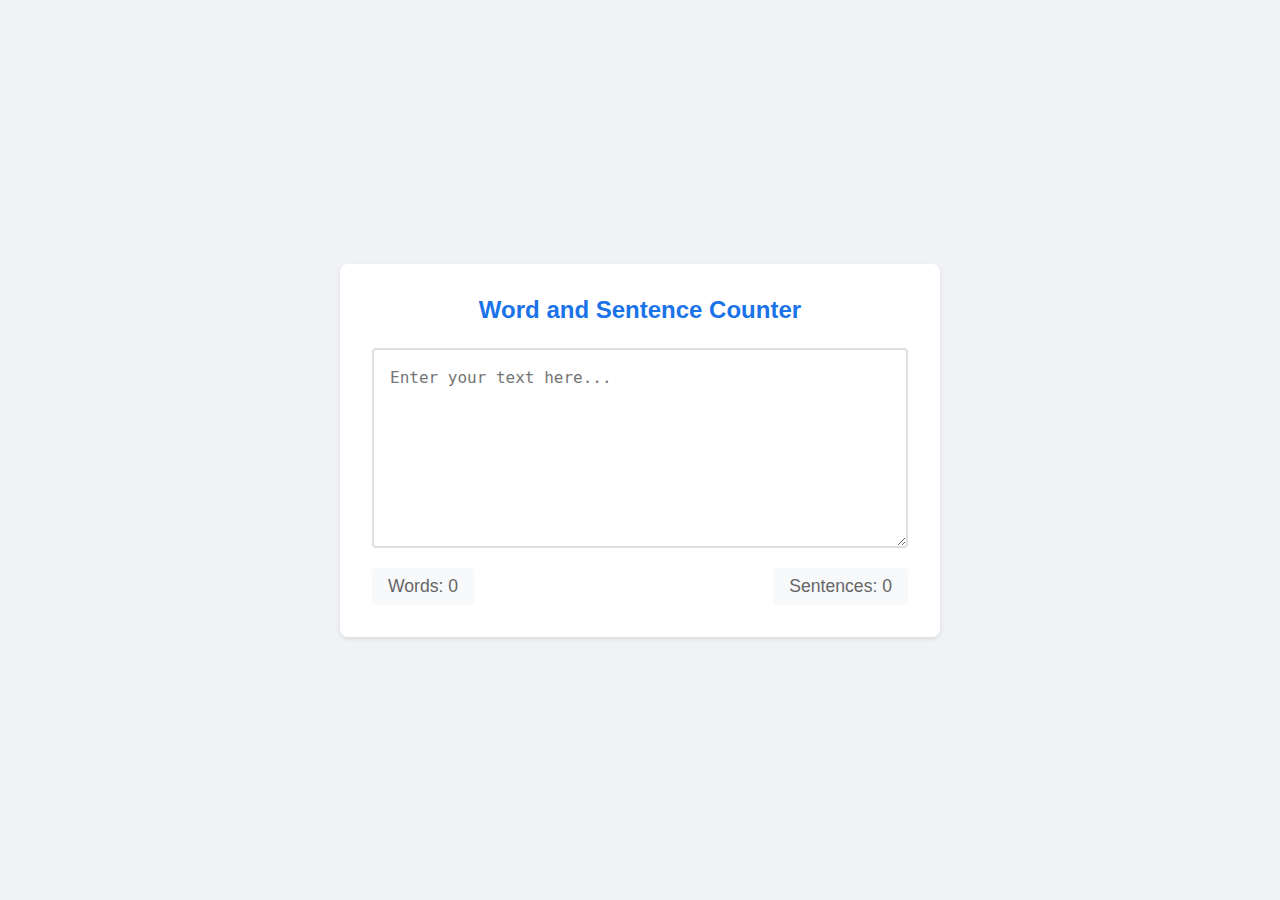
<file: index.html>
<!DOCTYPE html>
<html lang="en">
<head>
    <meta charset="UTF-8">
    <meta name="viewport" content="width=device-width, initial-scale=1.0">
    <title>Word and Sentence Counter</title>
    <link rel="stylesheet" href="style.css">
</head>
<body>
    <div class="container">
        <h2>Word and Sentence Counter</h2>
        <textarea id="textInput" placeholder="Enter your text here..."></textarea>
        <div class="counts">
            <div id="wordCount">Words: 0</div>
            <div id="sentenceCount">Sentences: 0</div>
        </div>
    </div>
    <script src="script.js"></script>
</body>
</html>
</file>
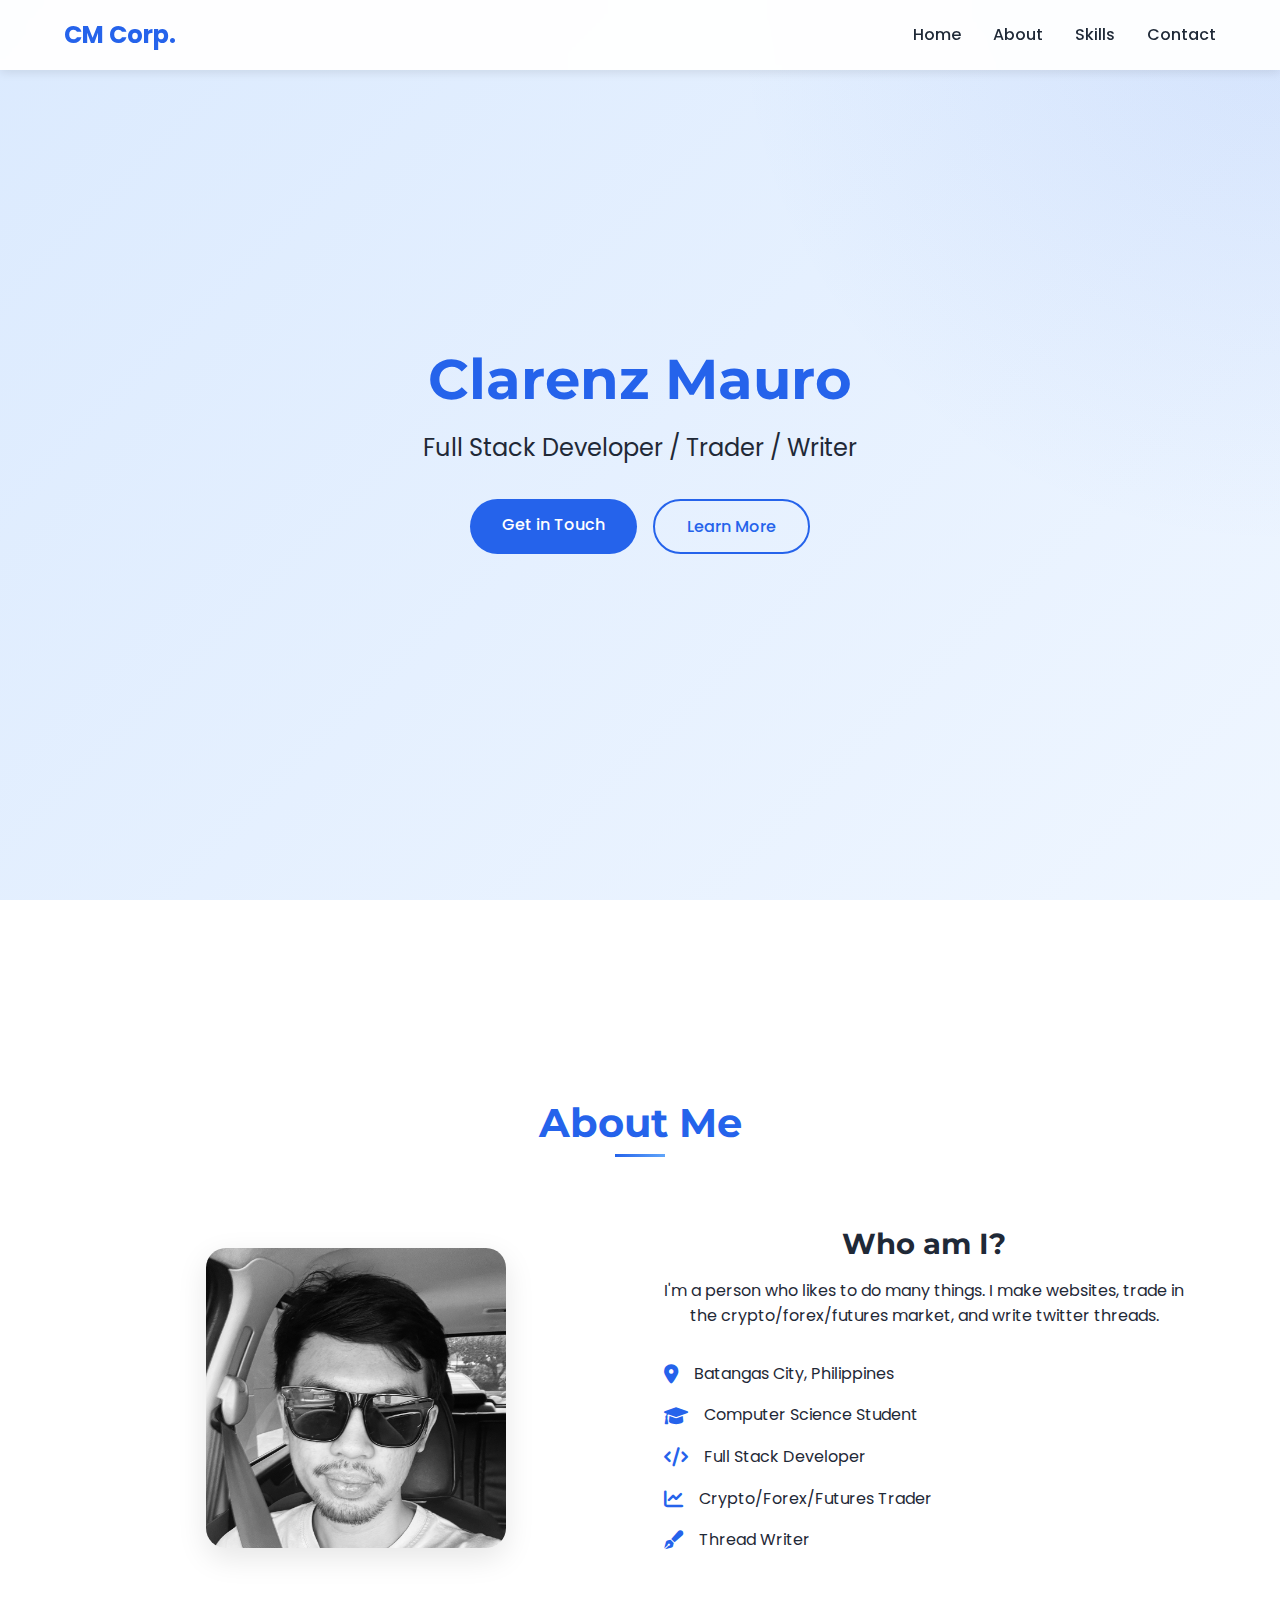
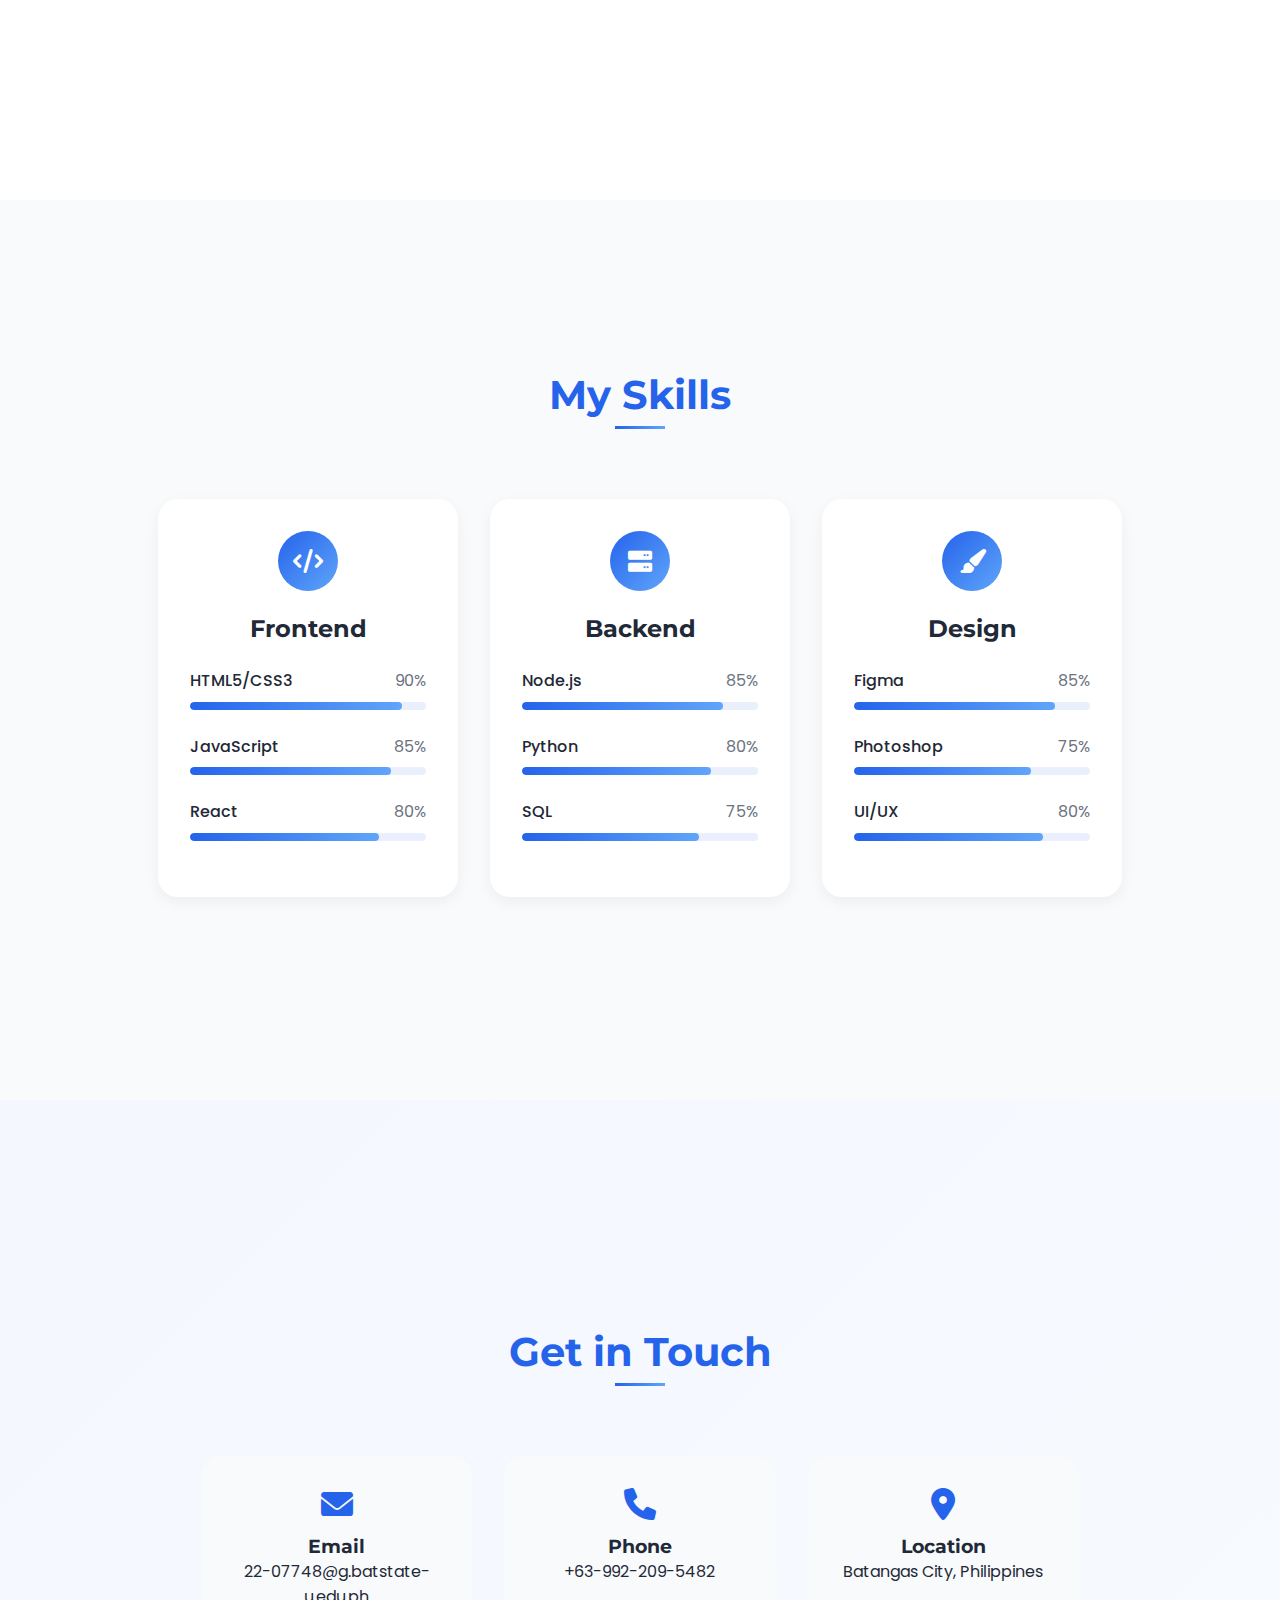
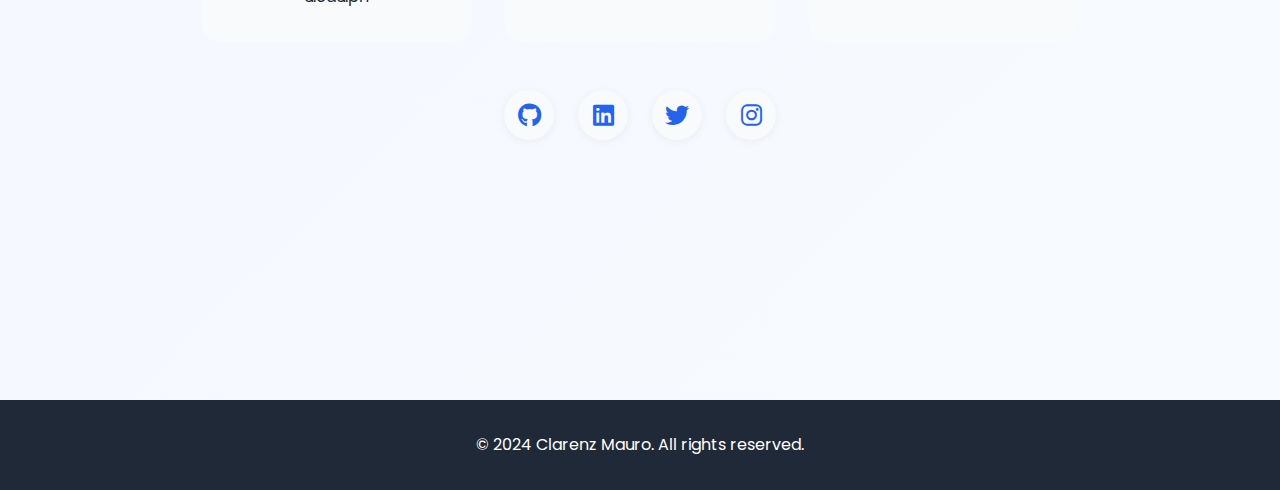
<file: Laboratory Activities/LaboratoryActivity4 - 29-11-2024/index.html>
<!DOCTYPE html>
<html lang="en">
<head>
    <meta charset="UTF-8">
    <meta name="viewport" content="width=device-width, initial-scale=1.0">
    <title>CM Personal Portfolio</title>
    <link rel="stylesheet" href="https://cdnjs.cloudflare.com/ajax/libs/font-awesome/6.0.0/css/all.min.css">
    <link href="https://fonts.googleapis.com/css2?family=Poppins:wght@300;400;500;600;700&family=Montserrat:wght@400;600;700&display=swap" rel="stylesheet">
    <link rel="stylesheet" href="styles.css">
</head>
<body>
    <nav class="navbar">
        <div class="nav-brand">CM Corp.</div>
        <ul class="nav-links">
            <li><a href="#home">Home</a></li>
            <li><a href="#about">About</a></li>
            <li><a href="#skills">Skills</a></li>
            <li><a href="#contact">Contact</a></li>
        </ul>
    </nav>

    <section id="home" class="hero">
        <div class="hero-content">
            <h1 class="animate-text">Clarenz Mauro</h1>
            <p class="subtitle animate-text-delay">Full Stack Developer / Trader / Writer</p>
            <div class="cta-buttons">
                <a href="#contact" class="cta-primary">Get in Touch</a>
                <a href="#about" class="cta-secondary">Learn More</a>
            </div>
        </div>
    </section>

    <section id="about" class="about">
        <h2 class="section-title">About Me</h2>
        <div class="about-grid">
            <div class="about-image">
                <div class="image-container">
                    <img src="assets/profile.jpg" alt="Profile Picture">
                </div>
            </div>
            <div class="about-content">
                <h3>Who am I?</h3>
                <p>I'm a person who likes to do many things. I make websites, trade in the crypto/forex/futures market, and write twitter threads.</p>
                <div class="personal-details">
                    <div class="detail-item">
                        <i class="fas fa-map-marker-alt"></i>
                        <span>Batangas City, Philippines</span>
                    </div>
                    <div class="detail-item">
                        <i class="fas fa-graduation-cap"></i>
                        <span>Computer Science Student</span>
                    </div>
                    <div class="detail-item">
                        <i class="fas fa-code"></i>
                        <span>Full Stack Developer</span>
                    </div>
                    <div class="detail-item">
                        <i class="fas fa-chart-line"></i>
                        <span>Crypto/Forex/Futures Trader</span>
                    </div>
                    <div class="detail-item">
                        <i class="fas fa-pen-fancy"></i>
                        <span>Thread Writer</span>
                    </div>
                </div>
            </div>
        </div>
    </section>

    <section id="skills" class="skills">
        <h2 class="section-title">My Skills</h2>
        <div class="skills-grid">
            <div class="skill-card">
                <div class="skill-icon">
                    <i class="fas fa-code"></i>
                </div>
                <h3>Frontend</h3>
                <div class="skill-bars">
                    <div class="skill-bar">
                        <div class="skill-info">
                            <span class="skill-name">HTML5/CSS3</span>
                            <span class="skill-percentage">90%</span>
                        </div>
                        <div class="progress-bar">
                            <div class="progress" data-percent="90"></div>
                        </div>
                    </div>
                    <div class="skill-bar">
                        <div class="skill-info">
                            <span class="skill-name">JavaScript</span>
                            <span class="skill-percentage">85%</span>
                        </div>
                        <div class="progress-bar">
                            <div class="progress" data-percent="85"></div>
                        </div>
                    </div>
                    <div class="skill-bar">
                        <div class="skill-info">
                            <span class="skill-name">React</span>
                            <span class="skill-percentage">80%</span>
                        </div>
                        <div class="progress-bar">
                            <div class="progress" data-percent="80"></div>
                        </div>
                    </div>
                </div>
            </div>
            
            <div class="skill-card">
                <div class="skill-icon">
                    <i class="fas fa-server"></i>
                </div>
                <h3>Backend</h3>
                <div class="skill-bars">
                    <div class="skill-bar">
                        <div class="skill-info">
                            <span class="skill-name">Node.js</span>
                            <span class="skill-percentage">85%</span>
                        </div>
                        <div class="progress-bar">
                            <div class="progress" data-percent="85"></div>
                        </div>
                    </div>
                    <div class="skill-bar">
                        <div class="skill-info">
                            <span class="skill-name">Python</span>
                            <span class="skill-percentage">80%</span>
                        </div>
                        <div class="progress-bar">
                            <div class="progress" data-percent="80"></div>
                        </div>
                    </div>
                    <div class="skill-bar">
                        <div class="skill-info">
                            <span class="skill-name">SQL</span>
                            <span class="skill-percentage">75%</span>
                        </div>
                        <div class="progress-bar">
                            <div class="progress" data-percent="75"></div>
                        </div>
                    </div>
                </div>
            </div>
            
            <div class="skill-card">
                <div class="skill-icon">
                    <i class="fas fa-paint-brush"></i>
                </div>
                <h3>Design</h3>
                <div class="skill-bars">
                    <div class="skill-bar">
                        <div class="skill-info">
                            <span class="skill-name">Figma</span>
                            <span class="skill-percentage">85%</span>
                        </div>
                        <div class="progress-bar">
                            <div class="progress" data-percent="85"></div>
                        </div>
                    </div>
                    <div class="skill-bar">
                        <div class="skill-info">
                            <span class="skill-name">Photoshop</span>
                            <span class="skill-percentage">75%</span>
                        </div>
                        <div class="progress-bar">
                            <div class="progress" data-percent="75"></div>
                        </div>
                    </div>
                    <div class="skill-bar">
                        <div class="skill-info">
                            <span class="skill-name">UI/UX</span>
                            <span class="skill-percentage">80%</span>
                        </div>
                        <div class="progress-bar">
                            <div class="progress" data-percent="80"></div>
                        </div>
                    </div>
                </div>
            </div>
        </div>
    </section>

    <section id="contact" class="contact">
        <h2 class="section-title">Get in Touch</h2>
        <div class="contact-container">
            <div class="contact-info">
                <div class="contact-item">
                    <i class="fas fa-envelope"></i>
                    <h3>Email</h3>
                    <p>22-07748@g.batstate-u.edu.ph</p>
                </div>
                <div class="contact-item">
                    <i class="fas fa-phone"></i>
                    <h3>Phone</h3>
                    <p>+63-992-209-5482</p>
                </div>
                <div class="contact-item">
                    <i class="fas fa-location-dot"></i>
                    <h3>Location</h3>
                    <p>Batangas City, Philippines</p>
                </div>
            </div>
            <div class="social-links">
                <a href="https://github.com/clarenzmauro" class="social-icon"><i class="fab fa-github"></i></a>
                <a href="https://www.linkedin.com/in/clarenz-mauro/" class="social-icon"><i class="fab fa-linkedin"></i></a>
                <a href="https://x.com/OneModelTrader" class="social-icon"><i class="fab fa-twitter"></i></a>
                <a href="https://www.instagram.com/clarenzmauro/" class="social-icon"><i class="fab fa-instagram"></i></a>
            </div>
        </div>
    </section>

    <footer class="footer">
        <p>&copy; 2024 Clarenz Mauro. All rights reserved.</p>
    </footer>

    <script src="script.js"></script>
</body>
</html>
</file>
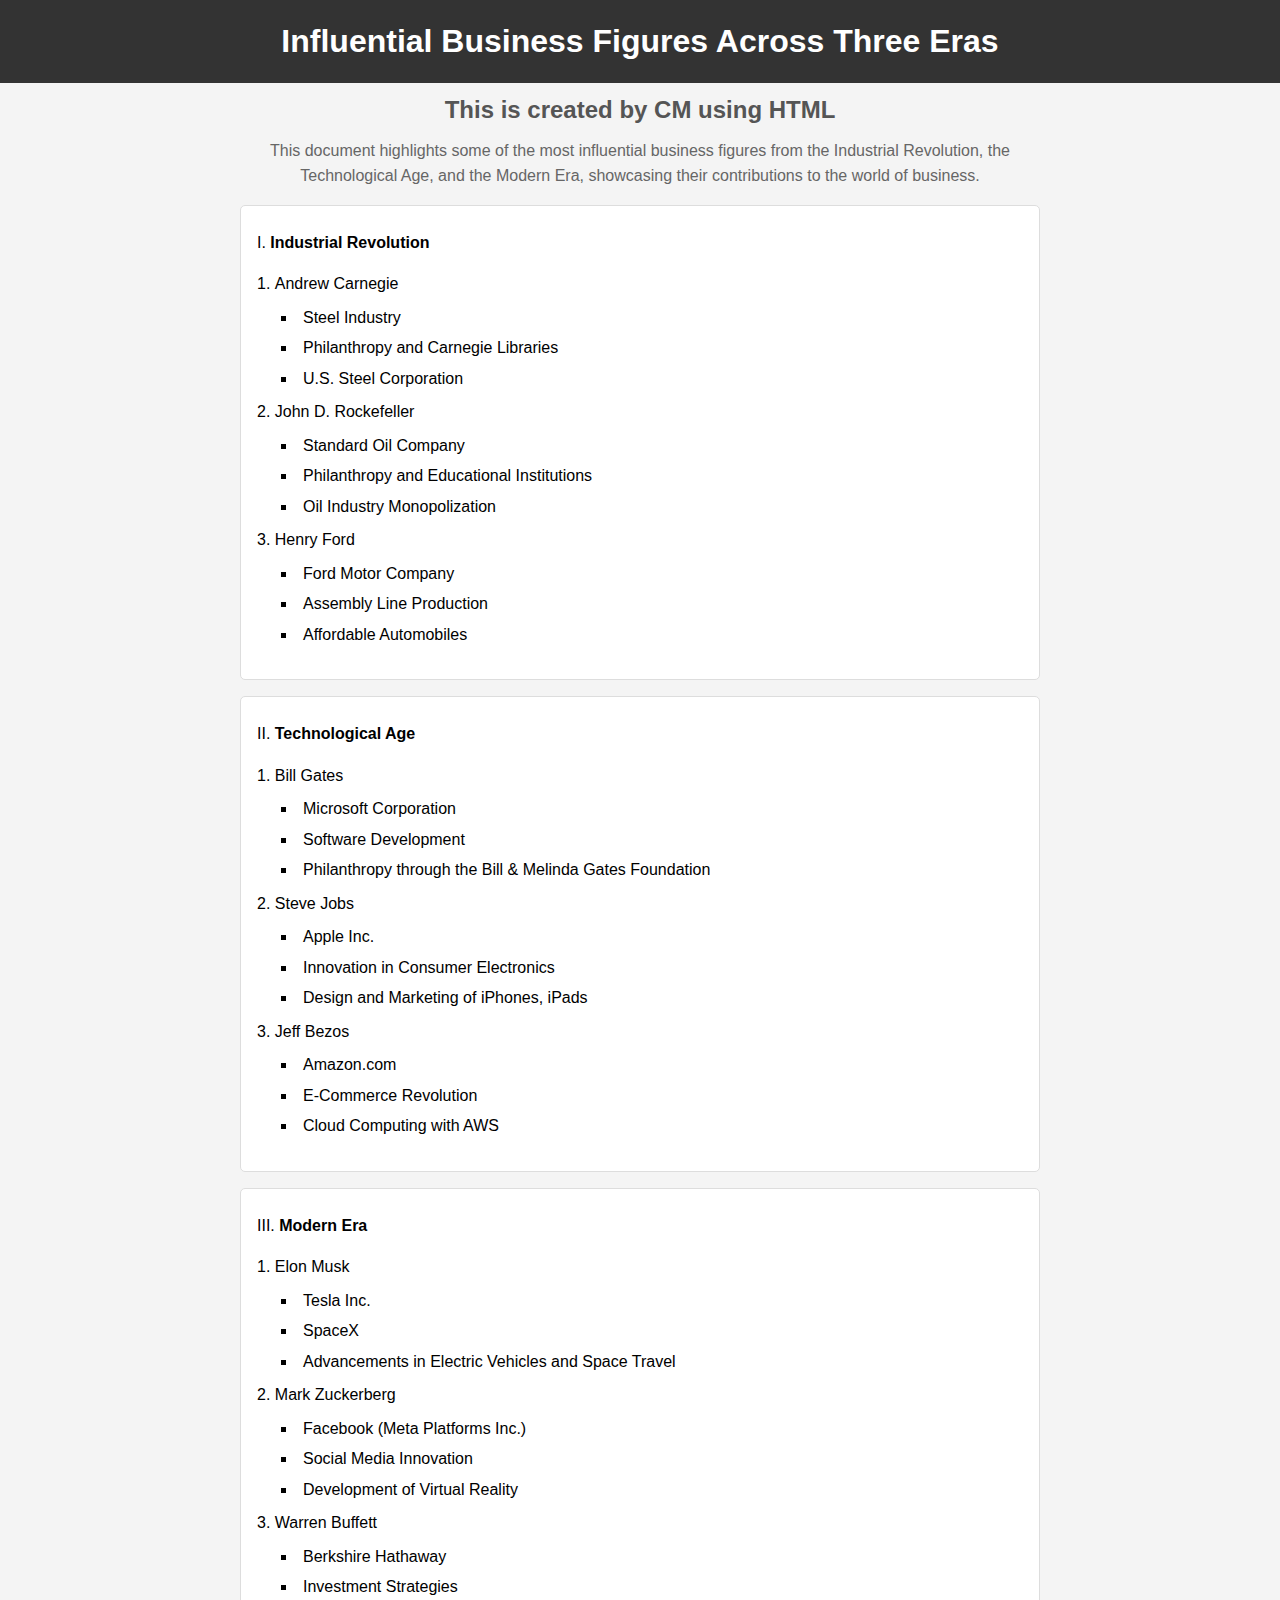
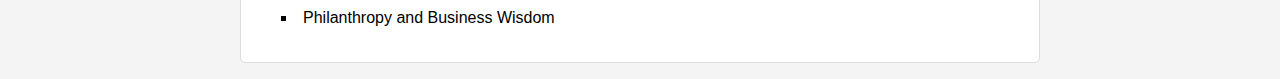
<file: Exercise Sets/Exercise Set 1.html>
<!DOCTYPE html>
<html lang="en">
<head>
    <meta charset="UTF-8">
    <meta name="viewport" content="width=device-width, initial-scale=1.0">
    <title>Influential Business Figures Across Three Eras</title>
    <style>
        body {
            font-family: Arial, sans-serif;
            line-height: 1.6;
            margin: 0;
            padding: 0;
            background-color: #f4f4f4;
        }

        h1 {
            background-color: #333;
            color: #fff;
            padding: 1rem;
            text-align: center;
            margin: 0;
        }

        h2 {
            text-align: center;
            color: #555;
            margin: 0.5rem 0;
        }

        p {
            max-width: 800px;
            margin: 0 auto;
            padding: 0 1rem;
            text-align: center;
            color: #666;
        }

        ol {
            padding: 0;
            margin: 1rem auto;
            max-width: 800px;
            list-style-position: inside;
        }

        section {
            background-color: #fff;
            border: 1px solid #ddd;
            border-radius: 5px;
            margin-bottom: 1rem;
            padding: 1rem;
        }

        li {
            margin: 0.5rem 0;
        }

        ul {
            margin: 0.5rem 0;
            padding-left: 1.5rem;
        }

        ul li {
            margin: 0.3rem 0;
        }
    </style>
</head>
<body>
    <h1>Influential Business Figures Across Three Eras</h1>
    <h2>This is created by CM using HTML</h2>
    <p>This document highlights some of the most influential business figures from the Industrial Revolution, the Technological Age, and the Modern Era, showcasing their contributions to the world of business.</p>

    <ol type="I">
        <section>
            <li><strong>Industrial Revolution</strong>
                <ol>
                    <li>Andrew Carnegie
                        <ul>
                            <li>Steel Industry</li>
                            <li>Philanthropy and Carnegie Libraries</li>
                            <li>U.S. Steel Corporation</li>
                        </ul>
                    </li>
                    <li>John D. Rockefeller
                        <ul>
                            <li>Standard Oil Company</li>
                            <li>Philanthropy and Educational Institutions</li>
                            <li>Oil Industry Monopolization</li>
                        </ul>
                    </li>
                    <li>Henry Ford
                        <ul>
                            <li>Ford Motor Company</li>
                            <li>Assembly Line Production</li>
                            <li>Affordable Automobiles</li>
                        </ul>
                    </li>
                </ol>
            </li>
        </section>

        <section>
            <li><strong>Technological Age</strong>
                <ol>
                    <li>Bill Gates
                        <ul>
                            <li>Microsoft Corporation</li>
                            <li>Software Development</li>
                            <li>Philanthropy through the Bill & Melinda Gates Foundation</li>
                        </ul>
                    </li>
                    <li>Steve Jobs
                        <ul>
                            <li>Apple Inc.</li>
                            <li>Innovation in Consumer Electronics</li>
                            <li>Design and Marketing of iPhones, iPads</li>
                        </ul>
                    </li>
                    <li>Jeff Bezos
                        <ul>
                            <li>Amazon.com</li>
                            <li>E-Commerce Revolution</li>
                            <li>Cloud Computing with AWS</li>
                        </ul>
                    </li>
                </ol>
            </li>
        </section>

        <section>
            <li><strong>Modern Era</strong>
                <ol>
                    <li>Elon Musk
                        <ul>
                            <li>Tesla Inc.</li>
                            <li>SpaceX</li>
                            <li>Advancements in Electric Vehicles and Space Travel</li>
                        </ul>
                    </li>
                    <li>Mark Zuckerberg
                        <ul>
                            <li>Facebook (Meta Platforms Inc.)</li>
                            <li>Social Media Innovation</li>
                            <li>Development of Virtual Reality</li>
                        </ul>
                    </li>
                    <li>Warren Buffett
                        <ul>
                            <li>Berkshire Hathaway</li>
                            <li>Investment Strategies</li>
                            <li>Philanthropy and Business Wisdom</li>
                        </ul>
                    </li>
                </ol>
            </li>
        </section>
    </ol>
</body>
</html>
</file>
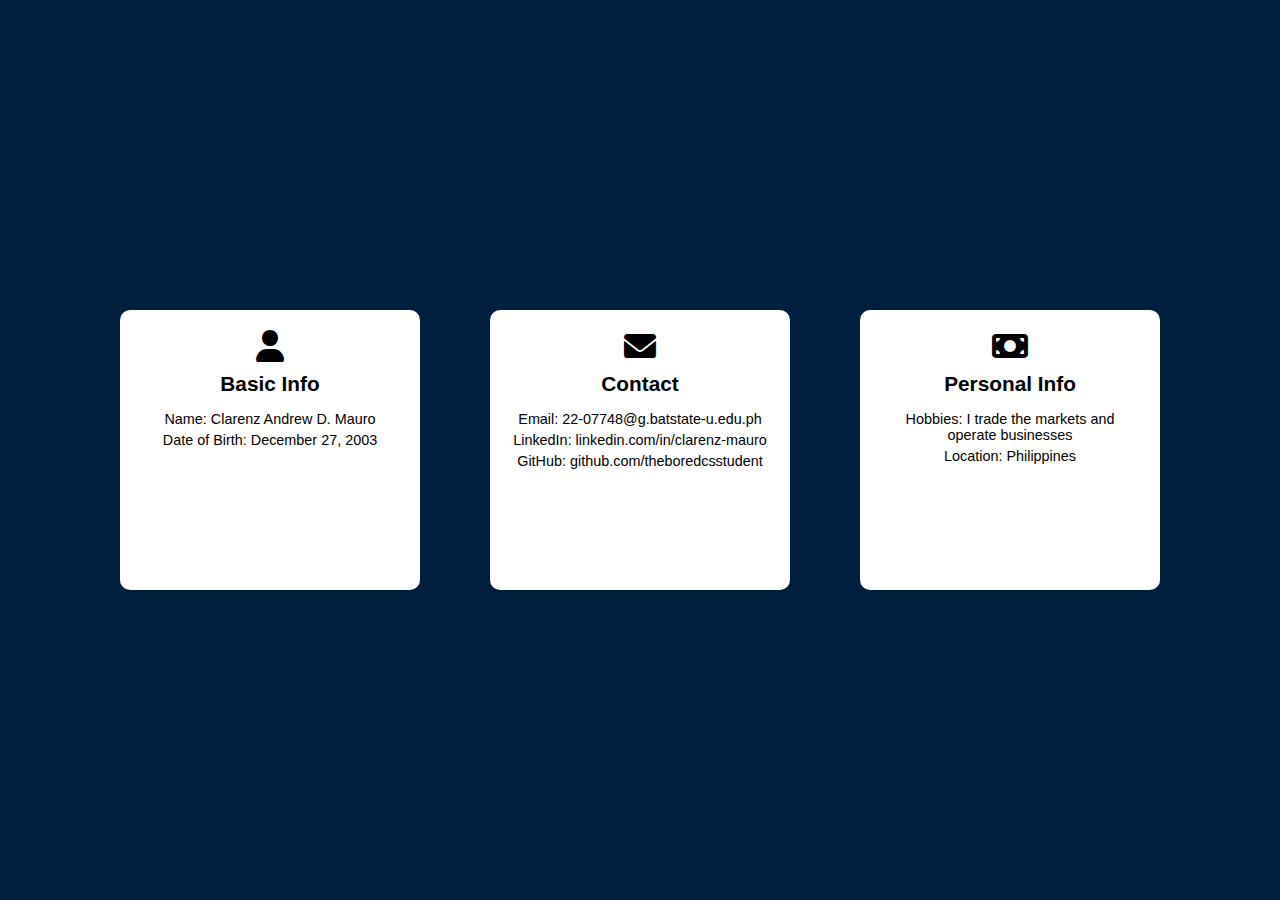
<file: Exercise Sets/Exercise Set 2/about.html>
<!DOCTYPE html>
<html lang="en">
<head>
  <meta charset="UTF-8">
  <meta name="viewport" content="width=device-width, initial-scale=1.0">
  <title>About Me</title>
  <link rel="stylesheet" href="styles.css">
  <link rel="stylesheet" href="https://cdnjs.cloudflare.com/ajax/libs/font-awesome/6.0.0-beta3/css/all.min.css">
</head>
<body>
  <div class="container">
    <div class="box">
      <i class="fas fa-user fa-2x"></i>
      <h2>Basic Info</h2>
      <p>Name: Clarenz Andrew D. Mauro</p>
      <p>Date of Birth: December 27, 2003</p>
    </div>
    <div class="box">
      <i class="fas fa-envelope fa-2x"></i>
      <h2>Contact</h2>
      <p>Email: 22-07748@g.batstate-u.edu.ph</p>
      <p>LinkedIn: linkedin.com/in/clarenz-mauro</p>
      <p>GitHub: github.com/theboredcsstudent</p>
    </div>
    <div class="box">
      <i class="fas fa-money-bill fa-2x"></i>
      <h2>Personal Info</h2>
      <p>Hobbies: I trade the markets and operate businesses</p>
      <p>Location: Philippines</p>
    </div>
  </div>
</body>
</html>
</file>
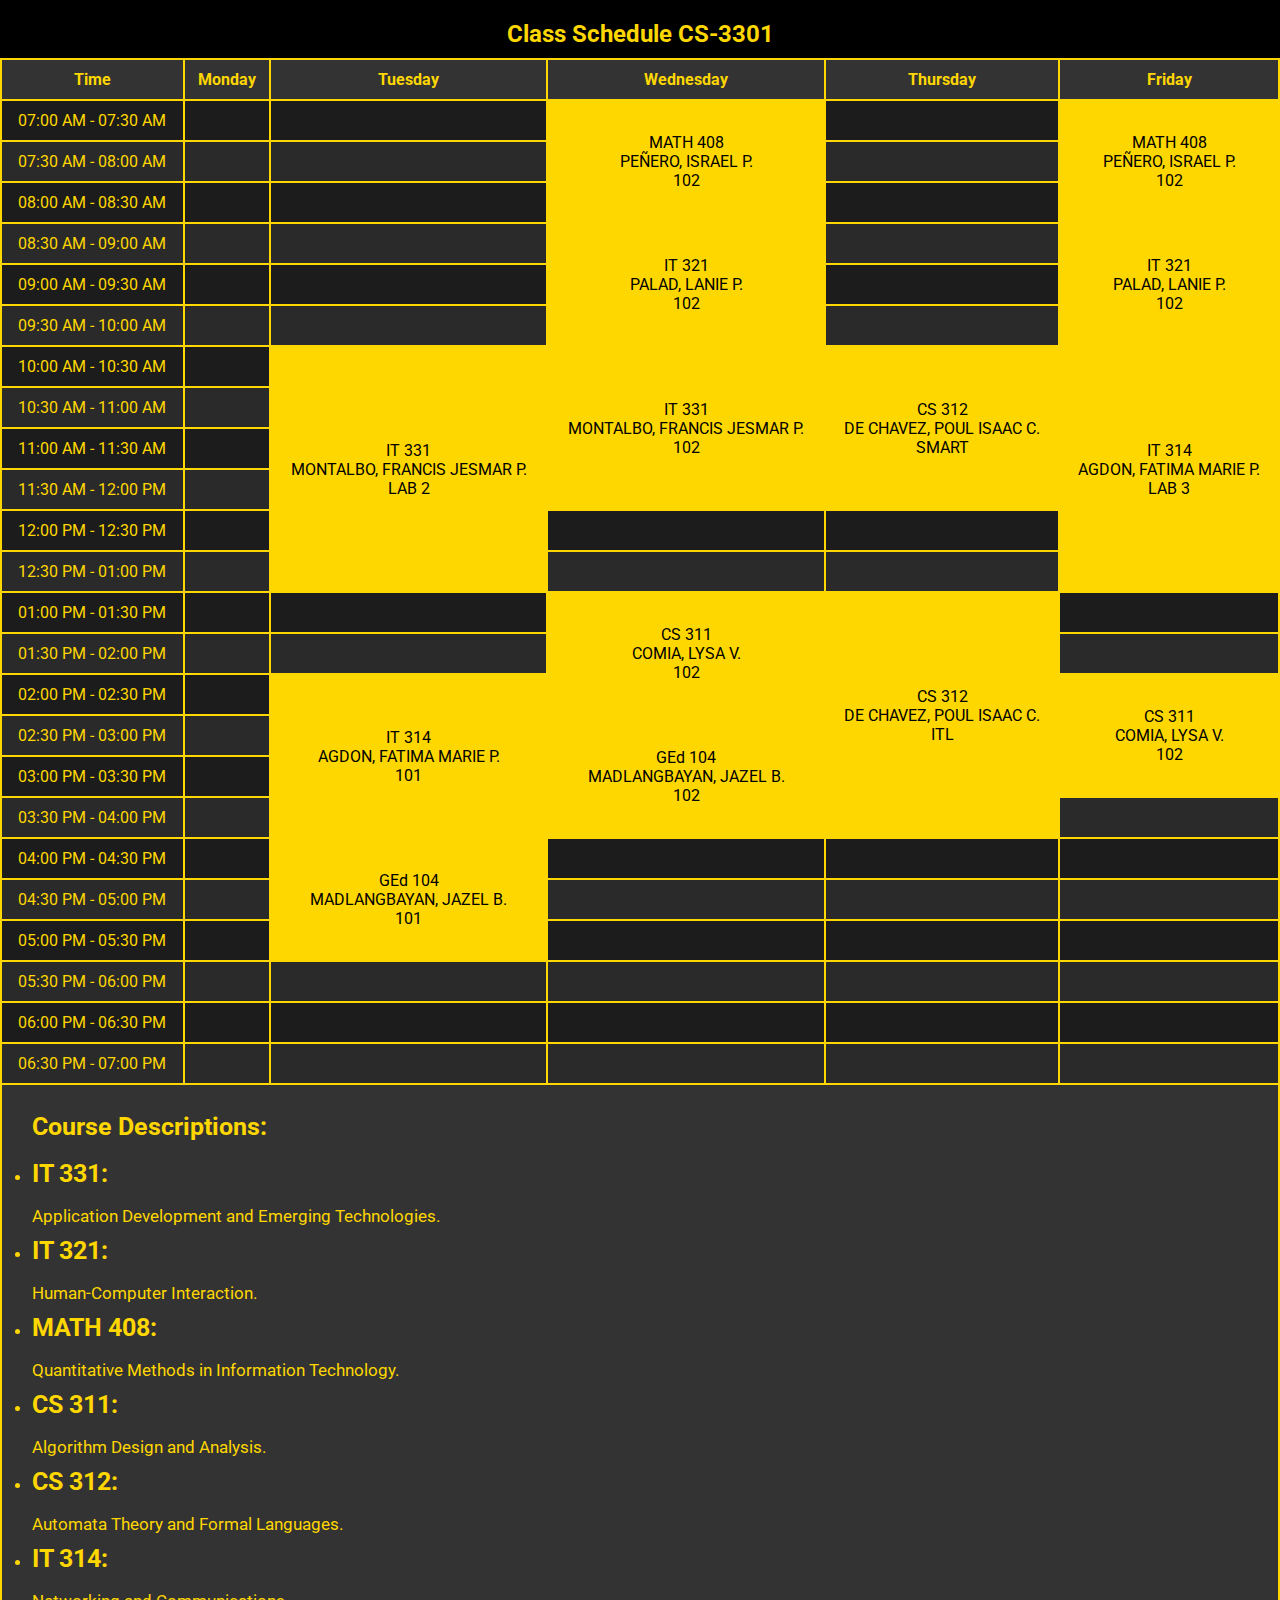
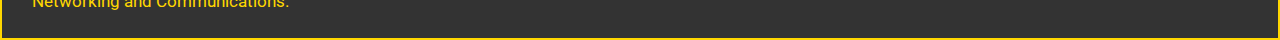
<file: Laboratory Activities/LaboratoryActivity1 - 06-09-2024/html-tables.html>
<!DOCTYPE html>
<html>
<head>
  <link href='https://fonts.googleapis.com/css?family=Roboto' rel='stylesheet'>
  <style>
    body {
      font-family: 'Roboto', sans-serif;
      font-size: 16px;
      background-color: #000000;
      color: #FFD700;
      margin: 0;
      padding: 0;
    }

    table {
      width: 100%;
      border-collapse: collapse;
      background-color: #1c1c1c;
      margin-top: 20px;
    }

    th, td {
      border: 2px solid #FFD700;
      padding: 10px;
      text-align: center;
    }

    th {
      background-color: #333333;
      font-weight: bold;
    }

    tr:nth-child(even) {
      background-color: #2a2a2a;
    }

    tr:hover {
      background-color: #444444;
    }

    caption {
      font-size: 24px;
      font-weight: bold;
      margin-bottom: 10px;
    }

    .highlight {
      background-color: #FFD700;
      color: #000000;
    }

    .course-descriptions {
      text-align: left;
      font-size: 17px;
      padding-left: 20px;
    }

    .course-descriptions strong {
      font-size: 25px;
      display: block;
      margin-bottom: 18px;
    }

    .course-descriptions li {
      margin-bottom: 10px;
    }

    .footer-section {
      background-color: #333333;
      padding: 20px;
    }
  </style>
</head>
<body>

<table>
  <caption>Class Schedule CS-3301</caption>
  <thead>
    <tr>
      <th>Time</th>
      <th>Monday</th>
      <th>Tuesday</th>
      <th>Wednesday</th>
      <th>Thursday</th>
      <th>Friday</th>
    </tr>
  </thead>
  <tbody>
    <tr>
      <td>07:00 AM - 07:30 AM</td>
      <td></td>
      <td></td>
      <td rowspan="3" class="highlight">MATH 408 <br> PEÑERO, ISRAEL P. <br> 102</td>
      <td></td>
      <td rowspan="3" class="highlight">MATH 408 <br> PEÑERO, ISRAEL P. <br> 102</td>
    </tr>
    <tr>
      <td>07:30 AM - 08:00 AM</td>
      <td></td>
      <td></td>
      <td></td>
    </tr>
    <tr>
      <td>08:00 AM - 08:30 AM</td>
      <td></td>
      <td></td>
      <td></td>
    </tr>
    <tr>
      <td>08:30 AM - 09:00 AM</td>
      <td></td>
      <td></td>
      <td rowspan="3" class="highlight">IT 321 <br> PALAD, LANIE P. <br> 102</td>
      <td></td>
      <td rowspan="3" class="highlight">IT 321 <br> PALAD, LANIE P. <br> 102</td>
    </tr>
    <tr>
      <td>09:00 AM - 09:30 AM</td>
      <td></td>
      <td></td>
      <td></td>
    </tr>
    <tr>
      <td>09:30 AM - 10:00 AM</td>
      <td></td>
      <td></td>
      <td></td>
    </tr>
    <tr>
      <td>10:00 AM - 10:30 AM</td>
      <td></td>
      <td rowspan="6" class="highlight">IT 331 <br> MONTALBO, FRANCIS JESMAR P. <br> LAB 2</td>
      <td rowspan="4" class="highlight">IT 331 <br> MONTALBO, FRANCIS JESMAR P. <br> 102</td>
      <td rowspan="4" class="highlight">CS 312 <br> DE CHAVEZ, POUL ISAAC C. <br> SMART</td>
      <td rowspan="6" class="highlight">IT 314 <br> AGDON, FATIMA MARIE P. <br> LAB 3</td>
    </tr>
    <tr>
      <td>10:30 AM - 11:00 AM</td>
      <td></td>
    </tr>
    <tr>
      <td>11:00 AM - 11:30 AM</td>
      <td></td>
    </tr>
    <tr>
      <td>11:30 AM - 12:00 PM</td>
      <td></td>
    </tr>
    <tr>
      <td>12:00 PM - 12:30 PM</td>
      <td></td>
      <td></td>
      <td></td>
    </tr>
    <tr>
      <td>12:30 PM - 01:00 PM</td>
      <td></td>
      <td></td>
      <td></td>
    </tr>
    <tr>
      <td>01:00 PM - 01:30 PM</td>
      <td></td>
      <td></td>
      <td rowspan="3" class="highlight">CS 311 <br> COMIA, LYSA V. <br> 102</td>
      <td rowspan="6" class="highlight">CS 312 <br> DE CHAVEZ, POUL ISAAC C.<br> ITL</td>
      <td></td>
    </tr>
    <tr>
      <td>01:30 PM - 02:00 PM</td>
      <td></td>
      <td></td>
      <td></td>
    </tr>
    <tr>
      <td>02:00 PM - 02:30 PM</td>
      <td></td>
      <td rowspan="4" class="highlight">IT 314 <br> AGDON, FATIMA MARIE P. <br> 101</td>
      <td rowspan="3" class="highlight">CS 311 <br> COMIA, LYSA V. <br> 102</td>
    </tr>
    <tr>
      <td>02:30 PM - 03:00 PM</td>
      <td></td>
      <td rowspan="3" class="highlight">GEd 104 <br> MADLANGBAYAN, JAZEL B. <br> 102</td>
    </tr>
    <tr>
      <td>03:00 PM - 03:30 PM</td>
      <td></td>
    </tr>
    <tr>
      <td>03:30 PM - 04:00 PM</td>
      <td></td>
      <td></td>
    </tr>
    <tr>
      <td>04:00 PM - 04:30 PM</td>
      <td></td>
      <td rowspan="3" class="highlight">GEd 104 <br> MADLANGBAYAN, JAZEL B. <br> 101</td>
      <td></td>
      <td></td>
      <td></td>
    </tr>
    <tr>
      <td>04:30 PM - 05:00 PM</td>
      <td></td>
      <td></td>
      <td></td>
      <td></td>
    </tr>
    <tr>
      <td>05:00 PM - 05:30 PM</td>
      <td></td>
      <td></td>
      <td></td>
      <td></td>
    </tr>
    <tr>
      <td>05:30 PM - 06:00 PM</td>
      <td></td>
      <td></td>
      <td></td>
      <td></td>
      <td></td>
    </tr>
    <tr>
      <td>06:00 PM - 06:30 PM</td>
      <td></td>
      <td></td>
      <td></td>
      <td></td>
      <td></td>
    </tr>
    <tr>
      <td>06:30 PM - 07:00 PM</td>
      <td></td>
      <td></td>
      <td></td>
      <td></td>
      <td></td>
    </tr>
  </tbody>
  <tfoot class="footer-section">
    <tr>
      <td colspan="7">
        <ul class="course-descriptions">
          <strong>Course Descriptions:</strong>
          <li><strong>IT 331:</strong> Application Development and Emerging Technologies.</li>
          <li><strong>IT 321:</strong> Human-Computer Interaction.</li>
          <li><strong>MATH 408:</strong> Quantitative Methods in Information Technology.</li>
          <li><strong>CS 311:</strong> Algorithm Design and Analysis.</li>
          <li><strong>CS 312:</strong> Automata Theory and Formal Languages.</li>
          <li><strong>IT 314:</strong> Networking and Communications.</li>
        </ul>
      </td>
    </tr>
  </tfoot>
</table>

</body>
</html>
</file>
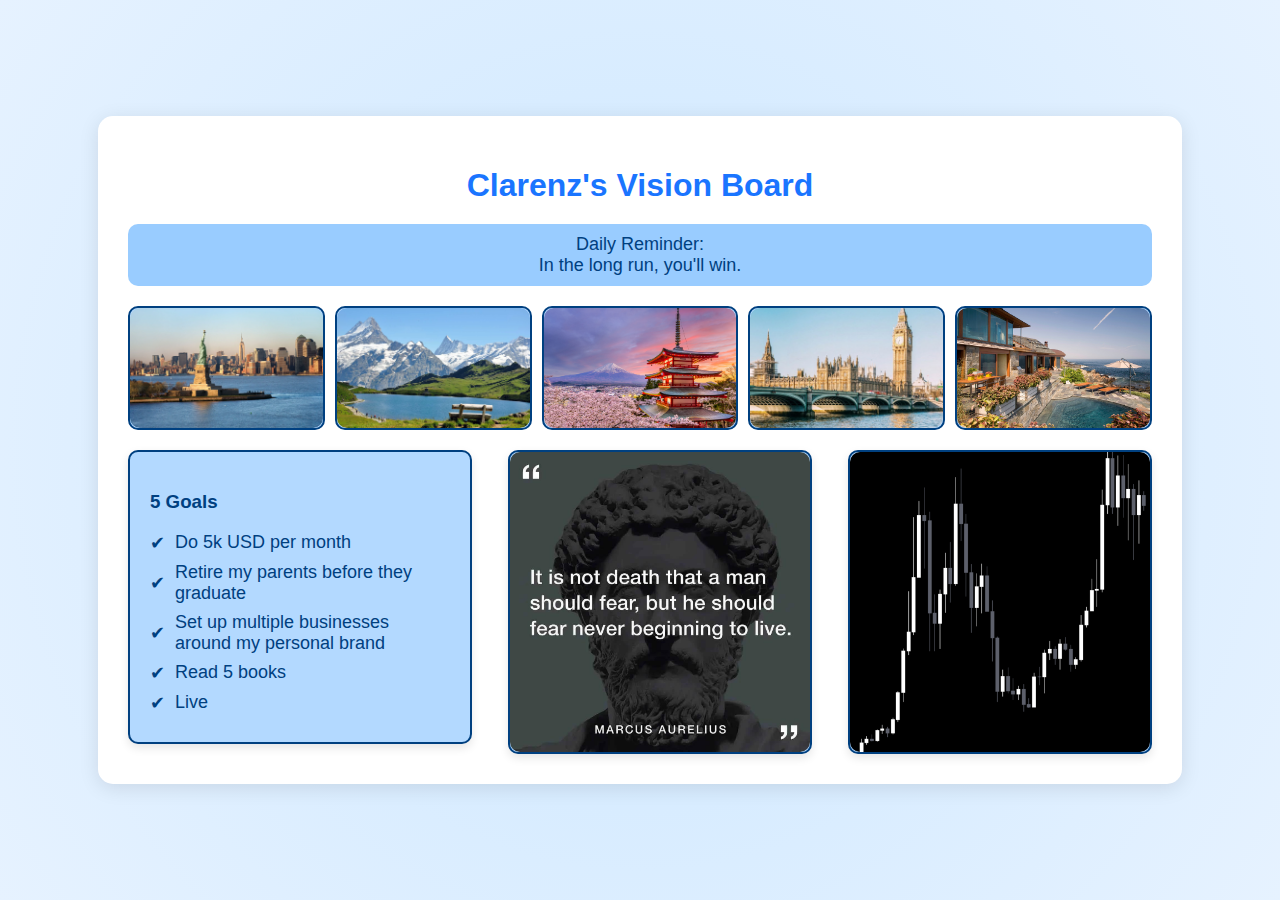
<file: Laboratory Activities/LaboratoryActivity2 - 10-04-2024/visionboard.html>
<!DOCTYPE html>
<html lang="en">
<head>
    <meta charset="UTF-8">
    <meta name="viewport" content="width=device-width, initial-scale=1.0">
    <title>Vision Board</title>
    <link rel="stylesheet" href="styles.css">
</head>
<body>

<div class="vision-board">
    <h1>Clarenz's Vision Board</h1>
    <div class="reminder">Daily Reminder: <br />In the long run, you'll win.</div>
    
    <div class="image-grid">
        <div><img src="assets/1.webp" alt="Go to New York"></div>
        <div><img src="assets/2.webp" alt="Go to Switzerland"></div>
        <div><img src="assets/3.jpg" alt="Go to Japan"></div>
        <div><img src="assets/4.jpg" alt="Go to London"></div>
        <div><img src="assets/5.jpg" alt="Have a house by the seaside"></div>
    </div>
    
    <div class="content-grid">
        <div class="goals">
            <h3>5 Goals</h3>
            <ul>
                <li>Do 5k USD per month</li>
                <li>Retire my parents before they graduate</li>
                <li>Set up multiple businesses around my personal brand</li>
                <li>Read 5 books</li>
                <li>Live</li>
            </ul>
        </div>
        <div class="large-image">
            <img src="assets/6.png" alt="Stoic Quote">
        </div>
        <div class="large-image">
            <img src="assets/7.png" alt="Bitcoin Chart">
        </div>
    </div>
</div>

</body>
</html>
</file>
<file: style.css>
* {
    margin: 0;
    padding: 0;
    box-sizing: border-box;
}

body {
    font-family: Arial, sans-serif;
    background-color: #f0f2f5;
    min-height: 100vh;
    display: flex;
    justify-content: center;
    align-items: center;
}

.container {
    background-color: white;
    padding: 2rem;
    border-radius: 8px;
    box-shadow: 0 2px 4px rgba(0, 0, 0, 0.1);
    width: 90%;
    max-width: 600px;
}

h2 {
    color: #1a73e8;
    margin-bottom: 1.5rem;
    text-align: center;
}

#textInput {
    width: 100%;
    height: 200px;
    padding: 1rem;
    margin-bottom: 1rem;
    border: 2px solid #e0e0e0;
    border-radius: 4px;
    resize: vertical;
    font-size: 16px;
    line-height: 1.5;
    transition: border-color 0.3s ease;
}

#textInput:focus {
    outline: none;
    border-color: #1a73e8;
}

.counts {
    display: flex;
    justify-content: space-between;
    font-size: 1.1rem;
    color: #666;
}

#wordCount, #sentenceCount {
    background-color: #f8f9fa;
    padding: 0.5rem 1rem;
    border-radius: 4px;
    font-weight: 500;
}
</file>
<file: Laboratory Activities/LaboratoryActivity4 - 29-11-2024/styles.css>
:root {
    --primary-color: #2563eb;
    --accent-color: #60a5fa;
    --text-color: #1f2937;
    --text-light: #6b7280;
    --background-color: #f8fafc;
    --white: #ffffff;
    --section-padding: 5rem;
    --transition-smooth: all 0.4s cubic-bezier(0.165, 0.84, 0.44, 1);
}

/* Global Styles */
* {
    margin: 0;
    padding: 0;
    box-sizing: border-box;
}

html {
    scroll-behavior: smooth;
}

body {
    font-family: 'Poppins', sans-serif;
    line-height: 1.6;
    color: var(--text-color);
    background-color: var(--background-color);
}

/* Typography */
h1, h2, h3, h4, h5, h6 {
    font-family: 'Montserrat', sans-serif;
    font-weight: 700;
    line-height: 1.2;
}

/* Navbar */
.navbar {
    position: fixed;
    top: 0;
    left: 0;
    right: 0;
    background: rgba(255, 255, 255, 0.95);
    backdrop-filter: blur(10px);
    padding: 1rem var(--section-padding);
    z-index: 1000;
    transition: var(--transition-smooth);
    box-shadow: 0 2px 10px rgba(0, 0, 0, 0.05);
}

.navbar.scrolled {
    padding: 0.8rem var(--section-padding);
    background: rgba(255, 255, 255, 0.98);
}

.nav-brand {
    font-size: 1.5rem;
    font-weight: 700;
    color: var(--primary-color);
    text-decoration: none;
}

.nav-links {
    display: flex;
    gap: 2rem;
}

.nav-link {
    color: var(--text-color);
    text-decoration: none;
    font-weight: 500;
    transition: var(--transition-smooth);
    position: relative;
}

.nav-link::after {
    content: '';
    position: absolute;
    bottom: -5px;
    left: 0;
    width: 0;
    height: 2px;
    background: linear-gradient(90deg, var(--primary-color), var(--accent-color));
    transition: var(--transition-smooth);
}

.nav-link:hover::after {
    width: 100%;
}

/* Hero Section */
.hero {
    min-height: 100vh;
    display: flex;
    align-items: center;
    padding: 0 var(--section-padding);
    background: linear-gradient(135deg, rgba(37, 99, 235, 0.05), rgba(96, 165, 250, 0.05));
    position: relative;
    overflow: hidden;
}

.hero::before {
    content: '';
    position: absolute;
    top: -50%;
    right: -50%;
    width: 100%;
    height: 100%;
    background: radial-gradient(circle, rgba(37, 99, 235, 0.1) 0%, transparent 70%);
    transform: rotate(-45deg);
}

.hero-content {
    max-width: 800px;
    position: relative;
    z-index: 1;
}

.hero-title {
    font-size: 4rem;
    margin-bottom: 1rem;
    background: linear-gradient(135deg, var(--primary-color), var(--accent-color));
    -webkit-background-clip: text;
    -webkit-text-fill-color: transparent;
    animation: fadeInUp 1s ease-out;
}

.hero-subtitle {
    font-size: 1.5rem;
    color: var(--text-light);
    margin-bottom: 2rem;
    animation: fadeInUp 1s ease-out 0.2s backwards;
}

/* About Section */
.about {
    padding: var(--section-padding);
    background: var(--white);
}

.section-title {
    font-size: 2.5rem;
    margin-bottom: 2rem;
    text-align: center;
    position: relative;
}

.section-title::after {
    content: '';
    position: absolute;
    bottom: -10px;
    left: 50%;
    transform: translateX(-50%);
    width: 50px;
    height: 3px;
    background: linear-gradient(90deg, var(--primary-color), var(--accent-color));
}

.about-content {
    max-width: 800px;
    margin: 0 auto;
    text-align: center;
}

.profile-img {
    width: 200px;
    height: 200px;
    border-radius: 50%;
    margin-bottom: 2rem;
    border: 3px solid var(--primary-color);
    padding: 5px;
    background: var(--white);
    transition: var(--transition-smooth);
}

.profile-img:hover {
    transform: scale(1.05);
    box-shadow: 0 10px 30px rgba(37, 99, 235, 0.2);
}

/* Contact Section */
.contact {
    padding: var(--section-padding);
    background: linear-gradient(135deg, rgba(37, 99, 235, 0.05), rgba(96, 165, 250, 0.05));
}

.contact-form {
    max-width: 600px;
    margin: 0 auto;
    background: var(--white);
    padding: 2rem;
    border-radius: 20px;
    box-shadow: 0 5px 15px rgba(0, 0, 0, 0.05);
}

.form-group {
    margin-bottom: 1.5rem;
}

.form-control {
    width: 100%;
    padding: 0.8rem;
    border: 2px solid #e5e7eb;
    border-radius: 10px;
    font-family: inherit;
    transition: var(--transition-smooth);
}

.form-control:focus {
    outline: none;
    border-color: var(--primary-color);
    box-shadow: 0 0 0 3px rgba(37, 99, 235, 0.1);
}

.btn {
    display: inline-block;
    padding: 0.8rem 2rem;
    background: linear-gradient(90deg, var(--primary-color), var(--accent-color));
    color: var(--white);
    border: none;
    border-radius: 10px;
    font-weight: 500;
    cursor: pointer;
    transition: var(--transition-smooth);
}

.btn:hover {
    transform: translateY(-2px);
    box-shadow: 0 5px 15px rgba(37, 99, 235, 0.2);
}

/* Social Icons */
.social-icons {
    display: flex;
    gap: 1rem;
    justify-content: center;
    margin-top: 2rem;
}

.social-icon {
    width: 40px;
    height: 40px;
    border-radius: 50%;
    background: var(--white);
    display: flex;
    align-items: center;
    justify-content: center;
    color: var(--primary-color);
    text-decoration: none;
    transition: var(--transition-smooth);
    box-shadow: 0 2px 10px rgba(0, 0, 0, 0.05);
}

.social-icon:hover {
    transform: translateY(-3px) rotate(360deg);
    background: linear-gradient(135deg, var(--primary-color), var(--accent-color));
    color: var(--white);
    box-shadow: 0 5px 15px rgba(37, 99, 235, 0.2);
}

/* Animations */
@keyframes fadeInUp {
    from {
        opacity: 0;
        transform: translateY(20px);
    }
    to {
        opacity: 1;
        transform: translateY(0);
    }
}

@keyframes float {
    0% {
        transform: translateY(0);
    }
    50% {
        transform: translateY(-10px);
    }
    100% {
        transform: translateY(0);
    }
}

/* Responsive Design */
@media (max-width: 768px) {
    :root {
        --section-padding: 2rem;
    }

    .hero-title {
        font-size: 3rem;
    }

    .hero-subtitle {
        font-size: 1.2rem;
    }

    .nav-links {
        display: none;
    }

    .mobile-menu {
        display: block;
    }
}

/* Navbar Styles */
.navbar {
    position: fixed;
    top: 0;
    width: 100%;
    background: rgba(255, 255, 255, 0.95);
    padding: 1rem 5%;
    display: flex;
    justify-content: space-between;
    align-items: center;
    box-shadow: 0 2px 10px rgba(0, 0, 0, 0.1);
    z-index: 1000;
    backdrop-filter: blur(10px);
}

.nav-brand {
    font-size: 1.5rem;
    font-weight: 700;
    color: var(--primary-color);
    animation: pulse 2s infinite;
}

.nav-links {
    display: flex;
    gap: 2rem;
    list-style: none;
}

.nav-links a {
    text-decoration: none;
    color: var(--text-color);
    font-weight: 500;
    transition: var(--transition);
    position: relative;
    padding: 5px 0;
}

.nav-links a::after {
    content: '';
    position: absolute;
    bottom: 0;
    left: 0;
    width: 0;
    height: 2px;
    background-color: var(--primary-color);
    transition: width 0.3s ease;
}

.nav-links a:hover::after {
    width: 100%;
}

/* Hero Section */
.hero {
    height: 100vh;
    display: flex;
    align-items: center;
    justify-content: center;
    text-align: center;
    background: linear-gradient(135deg, #dbeafe 0%, #eff6ff 100%);
    padding: 0 1rem;
}

.hero-content h1 {
    font-size: 3.5rem;
    font-weight: 700;
    margin-bottom: 1rem;
    color: var(--primary-color);
    animation: slideInLeft 1s ease-out;
}

.hero-content .subtitle {
    font-size: 1.5rem;
    color: var(--light-text);
    margin-bottom: 2rem;
    animation: slideInRight 1s ease-out 0.3s backwards;
}

.cta-buttons {
    display: flex;
    gap: 1rem;
    justify-content: center;
    animation: fadeIn 1s ease-out 0.6s backwards;
}

.cta-primary, .cta-secondary {
    padding: 0.8rem 2rem;
    border-radius: 50px;
    text-decoration: none;
    font-weight: 500;
    transition: var(--transition);
}

.cta-primary {
    background-color: var(--primary-color);
    color: var(--white);
}

.cta-secondary {
    background-color: transparent;
    color: var(--primary-color);
    border: 2px solid var(--primary-color);
}

.cta-primary:hover, .cta-secondary:hover {
    transform: translateY(-5px);
    box-shadow: 0 10px 20px rgba(37, 99, 235, 0.2);
}

/* About Section */
.about {
    min-height: 100vh;
    display: flex;
    flex-direction: column;
    justify-content: center;
    padding: 5rem 5%;
    background-color: var(--white);
}

.section-title {
    text-align: center;
    font-size: 2.5rem;
    margin-bottom: 3rem;
    color: var(--primary-color);
}

.about-grid {
    display: grid;
    grid-template-columns: 1fr 1fr;
    gap: 3rem;
    align-items: center;
    max-width: 1200px;
    margin: 0 auto;
    padding: 2rem;
}

.image-container {
    position: relative;
    border-radius: 20px;
    overflow: hidden;
    box-shadow: 0 10px 30px rgba(0, 0, 0, 0.1);
    width: 300px;
    height: 300px;
    margin: 0 auto;
    display: flex;
    justify-content: center;
    align-items: center;
    animation: float 6s ease-in-out infinite;
}

.image-container img {
    width: 100%;
    height: 100%;
    object-fit: cover;
    transition: var(--transition);
}

.image-container:hover img {
    transform: scale(1.05);
}

.about-content h3 {
    font-size: 1.8rem;
    margin-bottom: 1rem;
    color: var(--text-color);
}

.personal-details {
    margin-top: 2rem;
}

.detail-item {
    display: flex;
    align-items: center;
    gap: 1rem;
    margin-bottom: 1rem;
}

.detail-item i {
    color: var(--primary-color);
    font-size: 1.2rem;
}

/* Skills Section */
.skills {
    min-height: 100vh;
    display: flex;
    flex-direction: column;
    justify-content: center;
    padding: 5rem 5%;
    background-color: var(--background-color);
}

.skills-grid {
    display: grid;
    grid-template-columns: repeat(auto-fit, minmax(300px, 1fr));
    gap: 2rem;
    max-width: 1200px;
    margin: 0 auto;
    padding: 2rem;
}

.skill-card {
    background-color: var(--white);
    padding: 2rem;
    border-radius: 20px;
    box-shadow: 0 5px 15px rgba(0, 0, 0, 0.05);
    transition: all 0.4s cubic-bezier(0.165, 0.84, 0.44, 1);
    position: relative;
    overflow: hidden;
}

.skill-card::after {
    content: '';
    position: absolute;
    inset: 0;
    border-radius: 20px;
    background: linear-gradient(135deg, rgba(37, 99, 235, 0.1), rgba(96, 165, 250, 0.1));
    opacity: 0;
    transition: opacity 0.4s ease;
}

.skill-card:hover {
    transform: translateY(-5px);
    box-shadow: 0 8px 25px rgba(37, 99, 235, 0.15);
}

.skill-card:hover::after {
    opacity: 1;
}

.skill-icon {
    width: 60px;
    height: 60px;
    margin: 0 auto 1.5rem;
    display: flex;
    align-items: center;
    justify-content: center;
    background: linear-gradient(135deg, var(--primary-color), var(--accent-color));
    border-radius: 50%;
    color: var(--white);
    font-size: 1.5rem;
    transition: transform 0.6s cubic-bezier(0.165, 0.84, 0.44, 1);
    position: relative;
    z-index: 1;
}

.skill-card:hover .skill-icon {
    transform: rotate(360deg);
}

.skill-bars {
    position: relative;
    z-index: 1;
}

.skill-card h3 {
    text-align: center;
    margin-bottom: 1.5rem;
    color: var(--text-color);
    font-size: 1.5rem;
}

.skill-bar {
    margin-bottom: 1.5rem;
}

.skill-info {
    display: flex;
    justify-content: space-between;
    margin-bottom: 0.5rem;
}

.skill-name {
    font-weight: 500;
    color: var(--text-color);
}

.skill-percentage {
    color: var(--text-light);
}

.progress-bar {
    width: 100%;
    height: 8px;
    background-color: rgba(37, 99, 235, 0.1);
    border-radius: 4px;
    overflow: hidden;
}

.progress {
    height: 100%;
    background: linear-gradient(90deg, var(--primary-color), var(--accent-color));
    border-radius: 4px;
}

/* Specific progress bar widths */
[data-percent="90"] {
    width: 90%;
}

[data-percent="85"] {
    width: 85%;
}

[data-percent="80"] {
    width: 80%;
}

[data-percent="75"] {
    width: 75%;
}

/* Contact Section */
.contact {
    min-height: 100vh;
    display: flex;
    flex-direction: column;
    justify-content: center;
    padding: 5rem 5%;
    background-color: var(--white);
}

.contact-container {
    max-width: 1200px;
    margin: 0 auto;
    padding: 2rem;
}

.contact-info {
    display: flex;
    justify-content: center;
    gap: 2rem;
    margin-bottom: 3rem;
    flex-wrap: wrap;
}

.contact-item {
    text-align: center;
    padding: 2rem;
    background-color: var(--background-color);
    border-radius: 20px;
    transition: all 0.3s ease;
    cursor: pointer;
    flex: 1;
    min-width: 250px;
    max-width: 300px;
}

.contact-item:hover {
    transform: translateY(-5px);
    box-shadow: 0 15px 30px rgba(0, 0, 0, 0.1);
}

.contact-item i {
    font-size: 2rem;
    color: var(--primary-color);
    margin-bottom: 1rem;
}

.social-links {
    display: flex;
    justify-content: center;
    gap: 1.5rem;
}

.social-icon {
    width: 50px;
    height: 50px;
    border-radius: 50%;
    background-color: var(--background-color);
    display: flex;
    align-items: center;
    justify-content: center;
    color: var(--primary-color);
    font-size: 1.5rem;
    transition: all 0.3s ease;
}

.social-icon:hover {
    transform: translateY(-5px) rotate(360deg);
    background-color: var(--primary-color);
    color: var(--white);
}

/* Footer */
.footer {
    text-align: center;
    padding: 2rem;
    background-color: var(--text-color);
    color: var(--white);
}

/* Animations */
@keyframes fadeIn {
    from {
        opacity: 0;
        transform: translateY(20px);
    }
    to {
        opacity: 1;
        transform: translateY(0);
    }
}

@keyframes slideInLeft {
    from {
        opacity: 0;
        transform: translateX(-100px);
    }
    to {
        opacity: 1;
        transform: translateX(0);
    }
}

@keyframes slideInRight {
    from {
        opacity: 0;
        transform: translateX(100px);
    }
    to {
        opacity: 1;
        transform: translateX(0);
    }
}

@keyframes pulse {
    0% {
        transform: scale(1);
    }
    50% {
        transform: scale(1.05);
    }
    100% {
        transform: scale(1);
    }
}

@keyframes float {
    0% {
        transform: translateY(0px);
    }
    50% {
        transform: translateY(-10px);
    }
    100% {
        transform: translateY(0px);
    }
}

.animate-text {
    animation: fadeIn 1s ease-out;
}

.animate-text-delay {
    animation: fadeIn 1s ease-out 0.3s backwards;
}

/* Responsive Design */
@media (max-width: 768px) {
    .navbar {
        padding: 1rem 2%;
    }

    .nav-links {
        display: none;
        position: fixed;
        top: 70px;
        left: 0;
        width: 100%;
        background: rgba(255, 255, 255, 0.95);
        padding: 1rem;
        flex-direction: column;
        align-items: center;
        backdrop-filter: blur(10px);
    }

    .nav-links.active {
        display: flex;
    }

    .hero-content h1 {
        font-size: 2.5rem;
    }

    .about-grid {
        grid-template-columns: 1fr;
        text-align: center;
    }

    .skills-grid {
        grid-template-columns: 1fr;
    }

    .contact-info {
        flex-direction: column;
        align-items: center;
    }

    .contact-item {
        width: 100%;
        max-width: none;
    }
}

/* Add smooth reveal animation for sections */
.reveal {
    opacity: 0;
    transform: translateY(30px);
    transition: all 0.8s ease;
}

.reveal.active {
    opacity: 1;
    transform: translateY(0);
}
</file>
<file: Exercise Sets/Exercise Set 2/styles.css>
* {
    box-sizing: border-box;
    margin: 0;
    padding: 0;
  }
  
  body {
    font-family: Arial, sans-serif;
    background-color: #001f3f;
  }
  
  .container {
    display: flex;
    justify-content: center;
    align-items: center;
    gap: 50px; 
    height: 100vh;
    padding: 0 30px;
  }
  
  .box {
    background-color: white;
    border-radius: 10px;
    box-shadow: 0 4px 8px rgba(0, 0, 0, 0.1);
    padding: 20px;
    text-align: center;
    width: 300px;
    height: 280px;
    margin: 0 10px;
  }
  
  .box i {
    color: black;
    margin-bottom: 10px;
  }
  
  h2 {
    font-size: 1.3em;
    margin-bottom: 15px;
  }
  
  p {
    margin: 5px 0;
    font-size: 0.9em;
  }
  
  @media (max-width: 768px) {
    .container {
      flex-direction: column;
      padding: 20px;
    }
  
    .box {
      margin-bottom: 20px;
      width: 100%;
      max-width: 100%;
    }
  }
</file>
<file: Laboratory Activities/LaboratoryActivity2 - 10-04-2024/styles.css>
body {
    font-family: 'Poppins', sans-serif;
    background: radial-gradient(circle, #cce7ff 0%, #e6f2ff 100%);
    display: flex;
    justify-content: center;
    align-items: center;
    height: 100vh;
    margin: 0;
}

.vision-board {
    text-align: center;
    background-color: #ffffff;
    padding: 30px;
    border-radius: 15px;
    box-shadow: 0 4px 20px rgba(0, 0, 0, 0.1);
    width: 80%;
    max-width: 1200px;
}

h1 {
    color: #1a75ff;
    font-size: 32px;
    margin-bottom: 20px;
}

.reminder {
    background-color: #99ccff;
    padding: 10px;
    border-radius: 10px;
    font-size: 18px;
    margin-bottom: 20px;
    color: #004080;
}

.image-grid {
    display: flex;
    justify-content: space-between;
    gap: 10px;
    margin-bottom: 20px;
}

.image-grid div {
    background-color: #b3d9ff;
    border: 2px solid #004080;
    border-radius: 10px;
    flex: 1;
    height: 120px;
    overflow: hidden;
    transition: transform 0.2s;
}

.image-grid div:hover {
    transform: scale(1.05);
}

.image-grid div img {
    width: 100%;
    height: 100%;
    object-fit: cover;
    border-radius: 10px;
    transition: transform 0.2s;
}

.image-grid div img:hover {
    transform: scale(1.05);
}

.content-grid {
    display: flex;
    justify-content: space-between;
    gap: 10px;
    align-items: flex-start;
}

.goals {
    background-color: #b3d9ff;
    border: 2px solid #004080;
    border-radius: 10px;
    padding: 20px;
    text-align: left;
    color: #004080;
    flex: 1;
    max-width: 300px;
    box-shadow: 0 4px 10px rgba(0, 0, 0, 0.1);
}

.goals ul {
    list-style-type: none;
    padding: 0;
    margin: 0;
}

.goals li {
    display: flex;
    align-items: center;
    margin-bottom: 8px;
    font-size: 18px;
    transition: transform 0.2s;
}

.goals li:hover {
    transform: scale(1.05);
}

.goals li:before {
    content: "✔";
    margin-right: 10px;
    color: #004080;
}

.large-image {
    background-color: #b3d9ff;
    border: 2px solid #004080;
    border-radius: 10px;
    flex: 1;
    max-width: 300px;
    overflow: hidden;
    display: flex;
    justify-content: center;
    align-items: center;
    box-shadow: 0 4px 10px rgba(0, 0, 0, 0.1);
    transition: transform 0.2s;
}

.large-image:hover {
    transform: scale(1.05);
}

.large-image img {
    width: 100%;
    height: auto;
    object-fit: cover;
    border-radius: 10px;
    transition: transform 0.2s;
}

.large-image img:hover {
    transform: scale(1.05);
}
</file>
